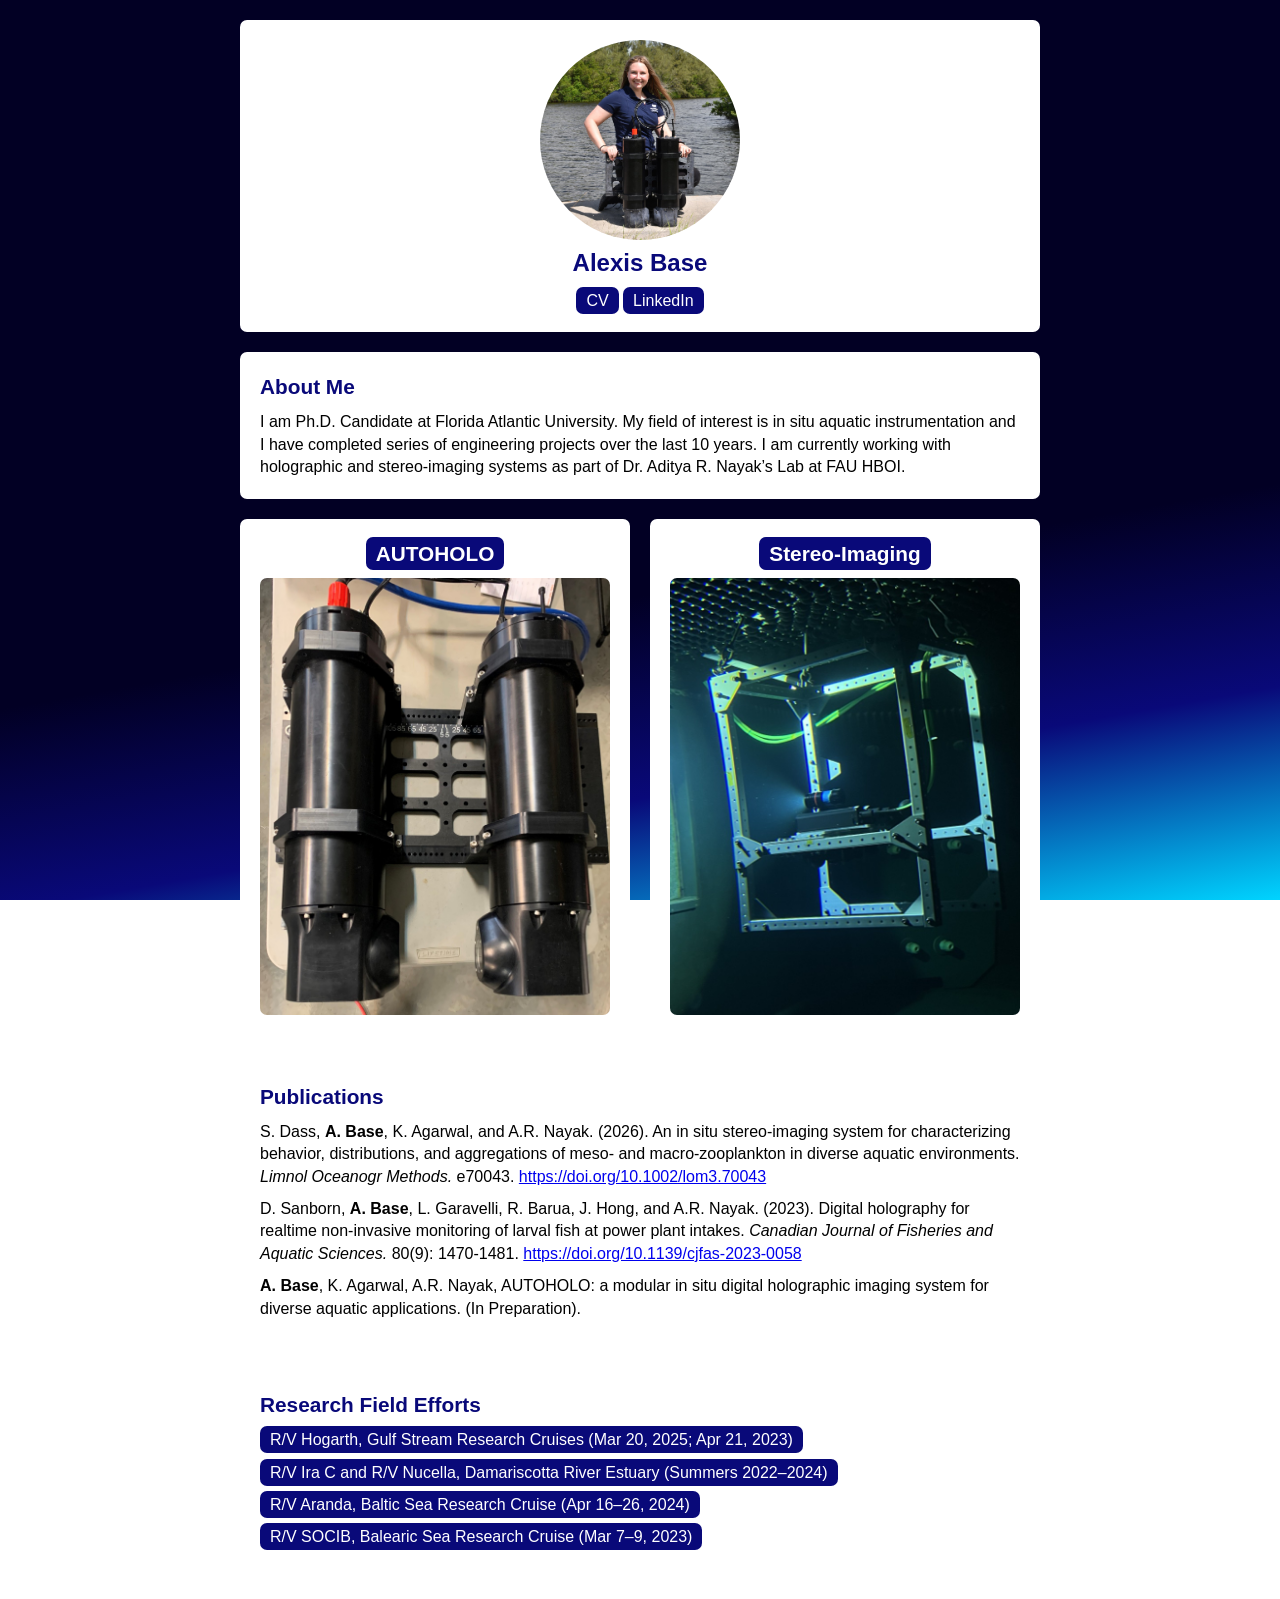
<file: index.html>
<!DOCTYPE html>

<html>
    <head>
        <meta charset="UTF-8">
        <title>Alexis Base | Home</title>
        <link rel="stylesheet" href="reset.css">
        <link rel="stylesheet" href="main.css">
    </head>
    <body>
        <div class="block">
            <div class="header">
                <img src="alexisbase.jpg" width="200">
                <h1 class="main-header">
                    <a href="index.html">Alexis Base</a></h1>
                <div class="navigation">
                   <a href="AlexisBase_CV.pdf" target="_blank">CV</a>
                   <a href="https://www.linkedin.com/in/alexis-base/" target="_blank">LinkedIn</a>
                </div>
            </div>
        </div>
        <div class="block">
            <h2>About Me</h2>
            <p>I am Ph.D. Candidate at Florida Atlantic University. My ﬁeld of interest is in situ aquatic instrumentation and I have completed series of engineering projects over the last 10 years. I am currently working with holographic and stereo-imaging systems as part of Dr. Aditya R. Nayak&rsquo;s Lab at FAU HBOI.</p>
        </div>
        <div class="row">
            <div class="block">
                <div class="navigation">
                    <h2 class="center">
                        <a href="coming-soon.html">AUTOHOLO</a></h2>
                </div>
                <a href="coming-soon.html"><img src="autoholo.jpg" width="100%"></a>
            </div>
            <div class="block">
                <div class="navigation">
                    <h2 class="center">
                        <a href="coming-soon.html">Stereo-Imaging</a></h2>
                </div>
                <a href="coming-soon.html"><img src="stereo-imaging.png" width="100%"></a>
            </div>
        </div>

        <div class="block">
            <h2>Publications</h2>
            <ul class="publications">
                <li>S. Dass, <b>A. Base</b>, K. Agarwal, and A.R. Nayak. (2026). An in situ stereo-imaging system for characterizing behavior, distributions, and aggregations of meso- and macro-zooplankton in diverse aquatic environments. <i>Limnol Oceanogr Methods.</i> e70043. <a href="https://doi.org/10.1002/lom3.70043" target="_blank">https://doi.org/10.1002/lom3.70043</a></li>
                <li>D. Sanborn, <b>A. Base</b>, L. Garavelli, R. Barua, J. Hong, and A.R. Nayak. (2023). Digital holography for realtime non-invasive monitoring of larval fish at power plant intakes. <i>Canadian Journal of Fisheries and Aquatic Sciences.</i> 80(9): 1470-1481. <a href="https://doi.org/10.1139/cjfas-2023-0058" target="_blank">https://doi.org/10.1139/cjfas-2023-0058</a></li>
                <li><b>A. Base</b>, K. Agarwal, A.R. Nayak, AUTOHOLO: a modular in situ digital holographic imaging system for diverse aquatic applications. (In Preparation).</li>
            </ul>
        </div>

        <div class="block">
            <h2>Research Field Efforts</h2>
            <div class="navigation">
                <ul>
                    <li><a href="coming-soon.html">R/V Hogarth, Gulf Stream Research Cruises (Mar 20, 2025; Apr 21, 2023)</a></li>
                    <li><a href="coming-soon.html">R/V Ira C and R/V Nucella, Damariscotta River Estuary (Summers 2022&ndash;2024)</a></li>
                    <li><a href="coming-soon.html">R/V Aranda, Baltic Sea Research Cruise (Apr 16&ndash;26, 2024)</a></li>
                    <li><a href="coming-soon.html">R/V SOCIB, Balearic Sea Research Cruise (Mar 7&ndash;9, 2023)</a></li>
                </ul>
            </div>
        </div>
    </body>
</html>
</file>
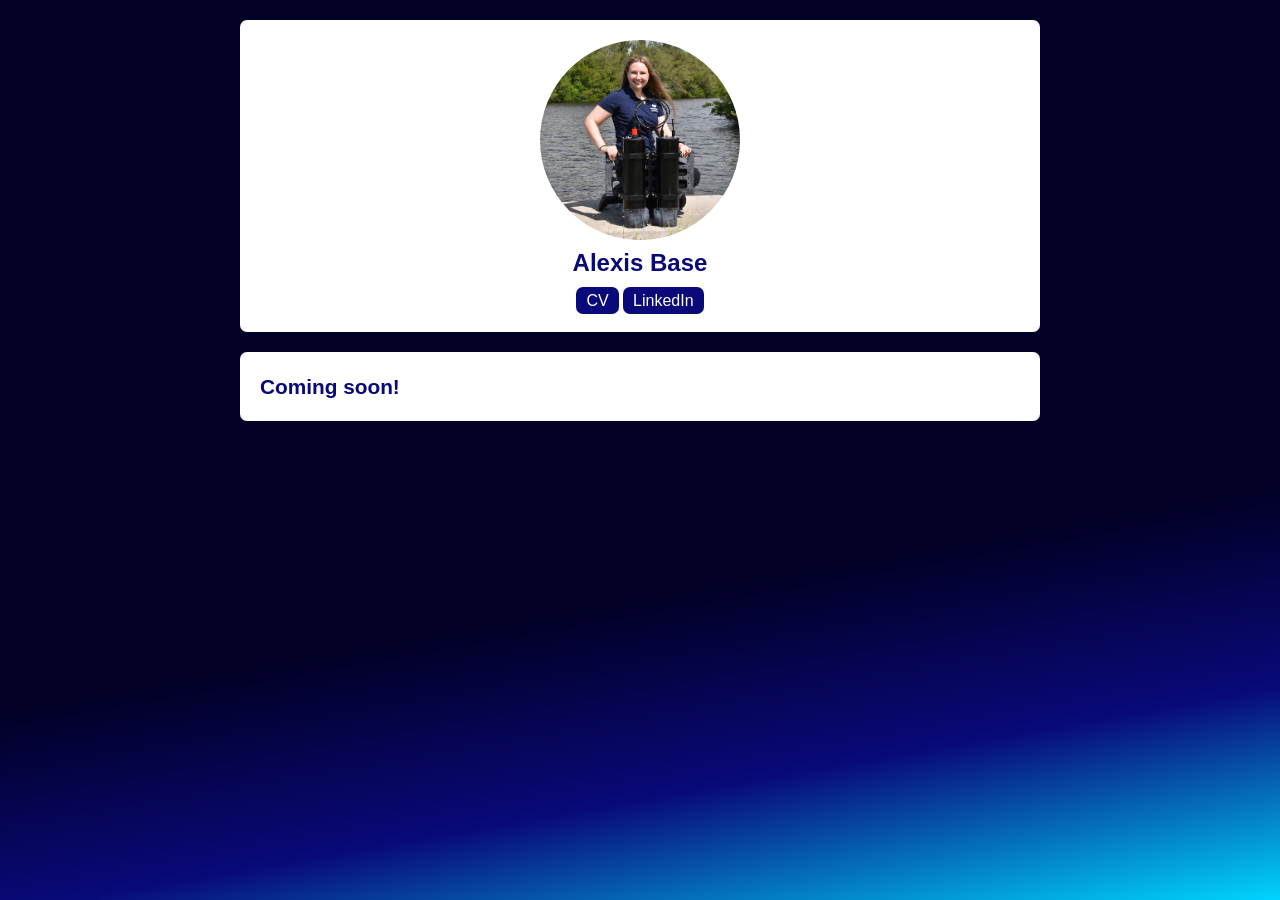
<file: coming-soon.html>
<!DOCTYPE html>

<html>
    <head>
        <meta charset="UTF-8">
        <title>Alexis Base | Home</title>
        <link rel="stylesheet" href="reset.css">
        <link rel="stylesheet" href="main.css">
    </head>
    <body>
        <div class="block">
            <div class="header">
                <img src="alexisbase.jpg" width="200">
                <h1 class="main-header">
                    <a href="index.html">Alexis Base</a></h1>
                <div class="navigation">
                   <a href="AlexisBase_CV.pdf" target="_blank">CV</a>
                   <a href="https://www.linkedin.com/in/alexis-base/" target="_blank">LinkedIn</a>
                </div>
            </div>
        </div>
        <div class="block">
            <h2>Coming soon!</h2>
        </div>
    </body>
</html>
</file>
<file: main.css>
* {
    box-sizing: border-box;
}

:root {
    --dark: rgba(2, 0, 36, 1);
    --medium: rgba(9, 9, 121, 1);
    --light: rgba(0, 212, 255, 1);
    --rounding: 7px;
    --max-width: 800px;
}

html, body {
    min-height: 100%;
}

html {
    padding: 20px;
}

body {
    font-family: sans-serif;
    font-size: 16px;
    
    line-height: 1.4;
    background-color: black;
  
    background:
        linear-gradient(
            170deg,
            var(--dark) 63%,
            var(--medium) 81%,
            var(--light) 100%
        );
    background-attachment: fixed;

    max-width: var(--max-width);
    margin: auto;
}

b {
    font-weight: bold;
}

i { 
    font-style: italic;
}

.block {
    background-color: white;
    margin-bottom: 20px;
    border-radius: var(--rounding);
    padding: 20px;
}

.block:last-child {
    margin-bottom: 0;
}

.block > *:last-child {
    margin-bottom: 0;
}

.block img {
    border-radius: var(--rounding);
}

h1, h2, p {
    margin-bottom: 10px;
}

h1 {
    font-weight: bold;
    font-size: 1.5em;
    color: var(--medium);
}

h2 {
    font-weight: bold;
    font-size: 1.3em;
    color: var(--medium);
}

.header {
    text-align: center;
}

.header h1 a {
    color: inherit;
    text-decoration: none;
}

.header h1 a:hover {
    text-decoration: underline;
}

.header img {
    border-radius: 50%;
}

.navigation a {
    /* border: 1px solid black; */
    background-color: var(--medium);
    color: white;
    border-radius: var(--rounding);
    padding: 5px 10px;
    text-decoration: none;
}

.navigation a:hover {
    text-decoration: underline;
}

li {
    margin-bottom: 10px;
}

.row {
    display: flex;
    margin-bottom: 20px;
    gap: 20px;
    justify-content: space-between;
}

.row > * {
    flex: 1;
    margin: 0;
}

.center {
    text-align: center;
}
</file>
